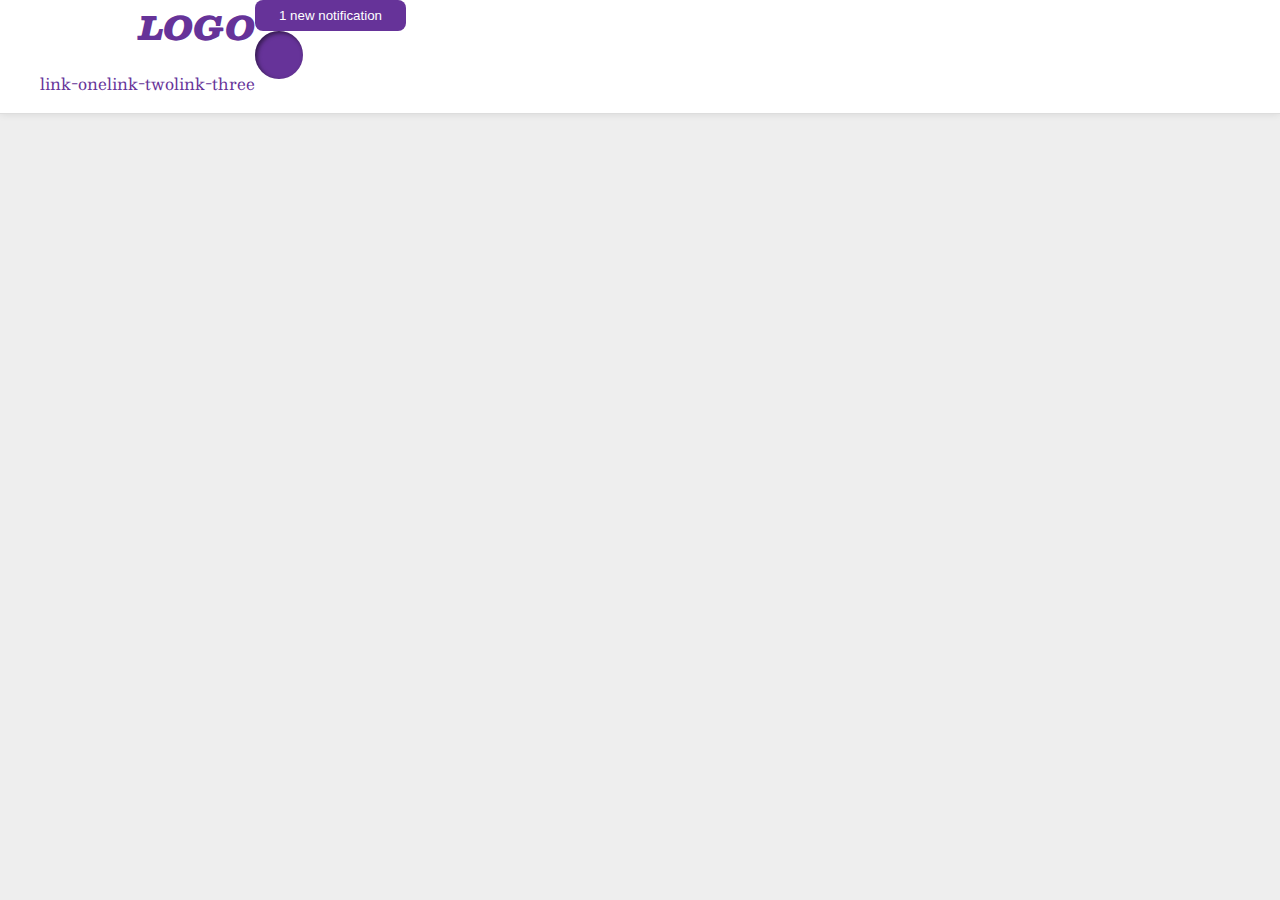
<file: flex/03-flex-header-2/index.html>
<!DOCTYPE html>
<html lang="en">
  <head>
    <meta charset="UTF-8">
    <meta http-equiv="X-UA-Compatible" content="IE=edge">
    <meta name="viewport" content="width=device-width, initial-scale=1.0">
    <title>Flex Header 2</title>
    <link rel="stylesheet" href="style.css">
  </head>
  <body>
    <div class="header">
      <!-- Here is the first group that affects the alignment of the logo and links in relation to the pfp -->
      <div class="left">
        <div class="logo">
          LOGO
        </div>
        <ul class="links">
            <li><a href="https://google.com">link-one</a></li>
            <li><a href="https://google.com">link-two</a></li>
            <li><a href="https://google.com">link-three</a></li>
          </ul>
        </div>
        <!-- Next HTML tag for flexbox-->
        <div class="right">
      <button class="notifications">
        1 new notification
      </button>
      <div class="profile-image"></div>
        </div>
      </div>
    </div>
  </body>
</html>
</file>
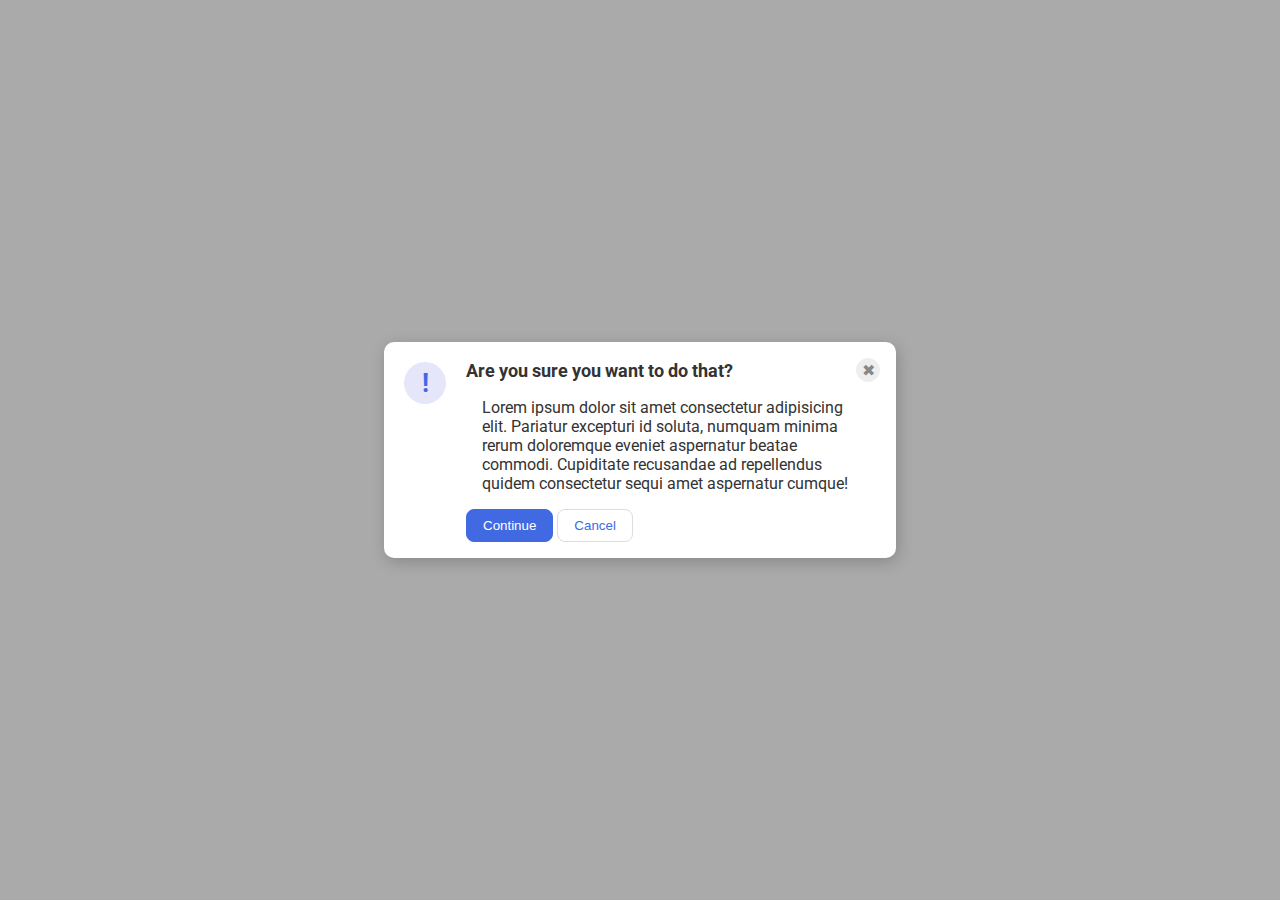
<file: flex/05-flex-modal/index.html>
<!DOCTYPE html>
<html lang="en">
  <head>
    <meta charset="UTF-8">
    <meta http-equiv="X-UA-Compatible" content="IE=edge">
    <meta name="viewport" content="width=device-width, initial-scale=1.0">
    <link rel="stylesheet" href="style.css">
    <title>Modal</title>
  </head>
  <body>
    <div class="modal">
      <div class="icon">!</div>
        <div class="main-container">
            <div class="header">Are you sure you want to do that?
            <button class="close-button">✖</button>
          </div>
            <div class="text">Lorem ipsum dolor sit amet consectetur adipisicing elit. Pariatur excepturi id soluta, numquam minima rerum doloremque eveniet aspernatur beatae commodi. Cupiditate recusandae ad repellendus quidem consectetur sequi amet aspernatur cumque!</div>
            <button class="continue">Continue</button>
            <button class="cancel">Cancel</button>
      </div>
    </div>
  </body>
</html>
</file>
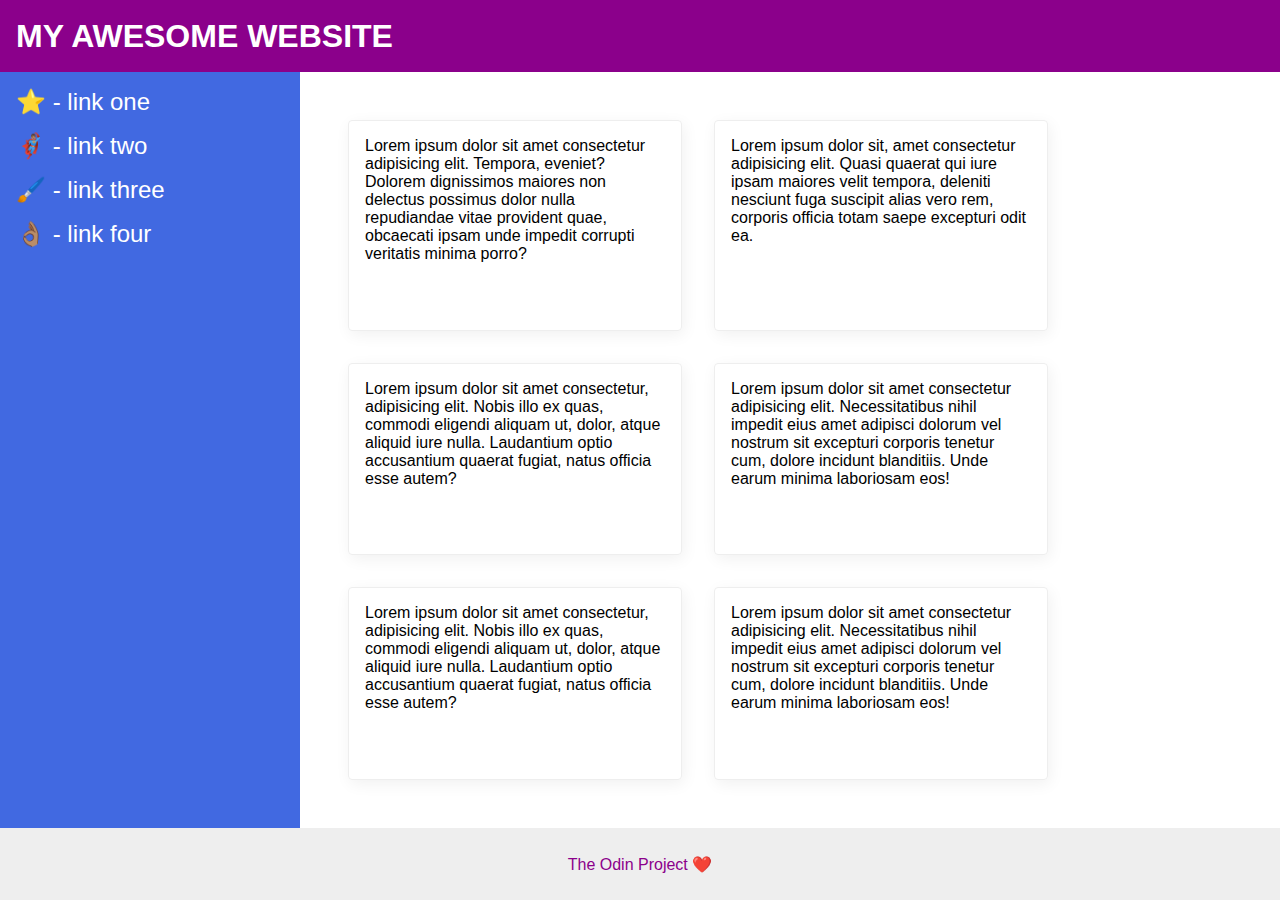
<file: flex/07-flex-layout-2/index.html>
<!DOCTYPE html>
<html lang="en">
  <head>
    <meta charset="UTF-8">
    <meta http-equiv="X-UA-Compatible" content="IE=edge">
    <meta name="viewport" content="width=device-width, initial-scale=1.0">
    <title>The Holy Grail</title>
    <link rel="stylesheet" href="style.css">
  </head>
  <body>
    <div class="header">
      MY AWESOME WEBSITE
    </div>
    
    <div class="sidecards">
    <div class="sidebar">
      <ul>
        <li><a href="#">⭐ - link one</a></li>
        <li><a href="#">🦸🏽‍♂️ - link two</a></li>
        <li><a href="#">🖌️ - link three</a></li>
        <li><a href="#">👌🏽 - link four</a></li>
      </ul>
    </div>

    <div class="cards">
    <div class="card">Lorem ipsum dolor sit amet consectetur adipisicing elit. Tempora, eveniet? Dolorem dignissimos maiores non delectus possimus dolor nulla repudiandae vitae provident quae, obcaecati ipsam unde impedit corrupti veritatis minima porro?</div>
    <div class="card">Lorem ipsum dolor sit, amet consectetur adipisicing elit. Quasi quaerat qui iure ipsam maiores velit tempora, deleniti nesciunt fuga suscipit alias vero rem, corporis officia totam saepe excepturi odit ea.</div>
    <div class="card">Lorem ipsum dolor sit amet consectetur, adipisicing elit. Nobis illo ex quas, commodi eligendi aliquam ut, dolor, atque aliquid iure nulla. Laudantium optio accusantium quaerat fugiat, natus officia esse autem?</div>
    <div class="card">Lorem ipsum dolor sit amet consectetur adipisicing elit. Necessitatibus nihil impedit eius amet adipisci dolorum vel nostrum sit excepturi corporis tenetur cum, dolore incidunt blanditiis. Unde earum minima laboriosam eos!</div>
    <div class="card">Lorem ipsum dolor sit amet consectetur, adipisicing elit. Nobis illo ex quas, commodi eligendi aliquam ut, dolor, atque aliquid iure nulla. Laudantium optio accusantium quaerat fugiat, natus officia esse autem?</div>
    <div class="card">Lorem ipsum dolor sit amet consectetur adipisicing elit. Necessitatibus nihil impedit eius amet adipisci dolorum vel nostrum sit excepturi corporis tenetur cum, dolore incidunt blanditiis. Unde earum minima laboriosam eos!</div>
    </div>
  </div>

    <div class="footer">
      The Odin Project ❤️
    </div>
  </body>
</html>
</file>
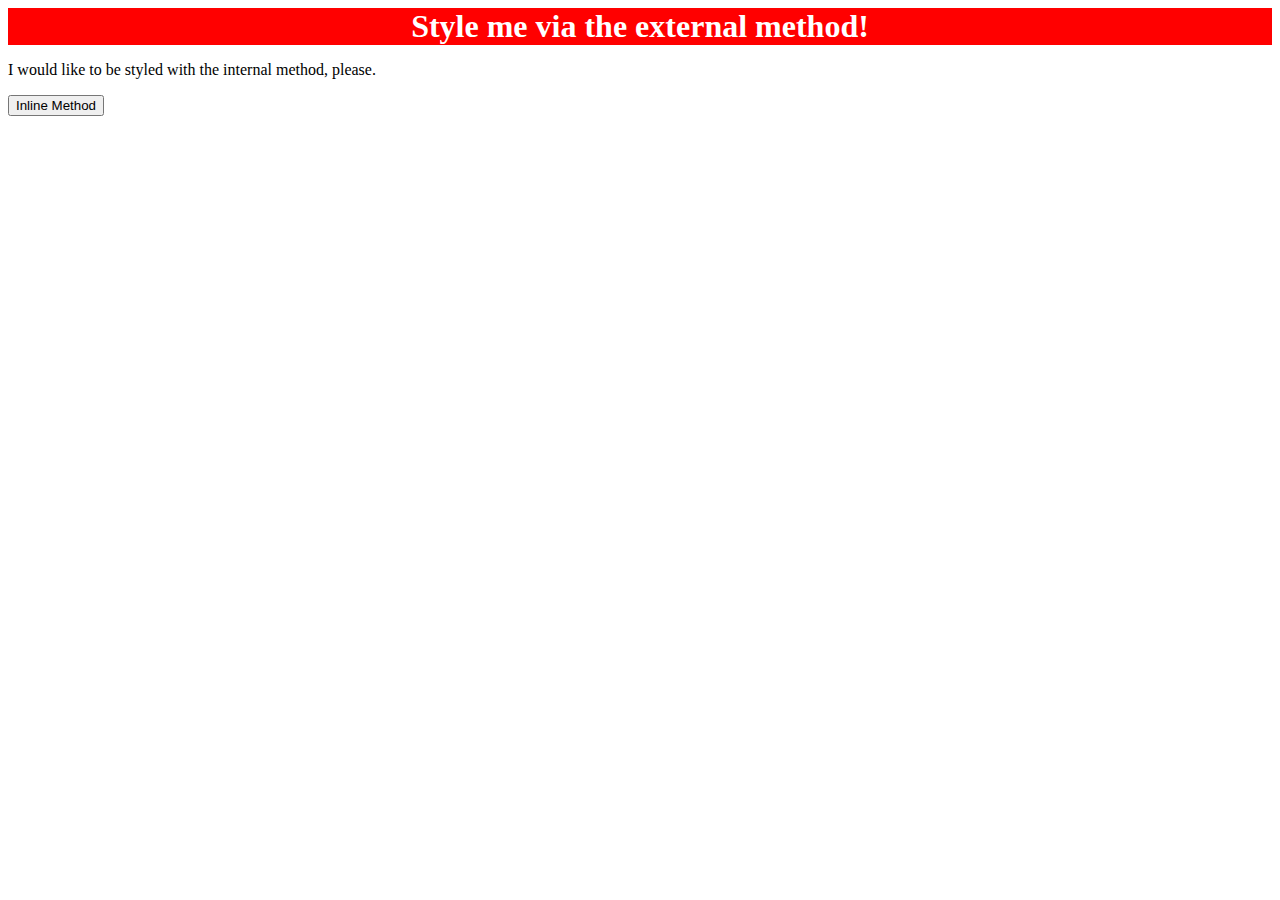
<file: foundations/01-css-methods/index.html>
<!DOCTYPE html>
<html lang="en">
  <head>
    <link rel="stylesheet" href="styles.css">
    <meta charset="UTF-8">
    <meta http-equiv="X-UA-Compatible" content="IE=edge">
    <meta name="viewport" content="width=device-width, initial-scale=1.0">
    <title>Methods for Adding CSS</title>
  </head>
  <body>
    <div>Style me via the external method!</div>
    <p>I would like to be styled with the internal method, please.</p>
    <button>Inline Method</button>
  </body>
</html>
</file>
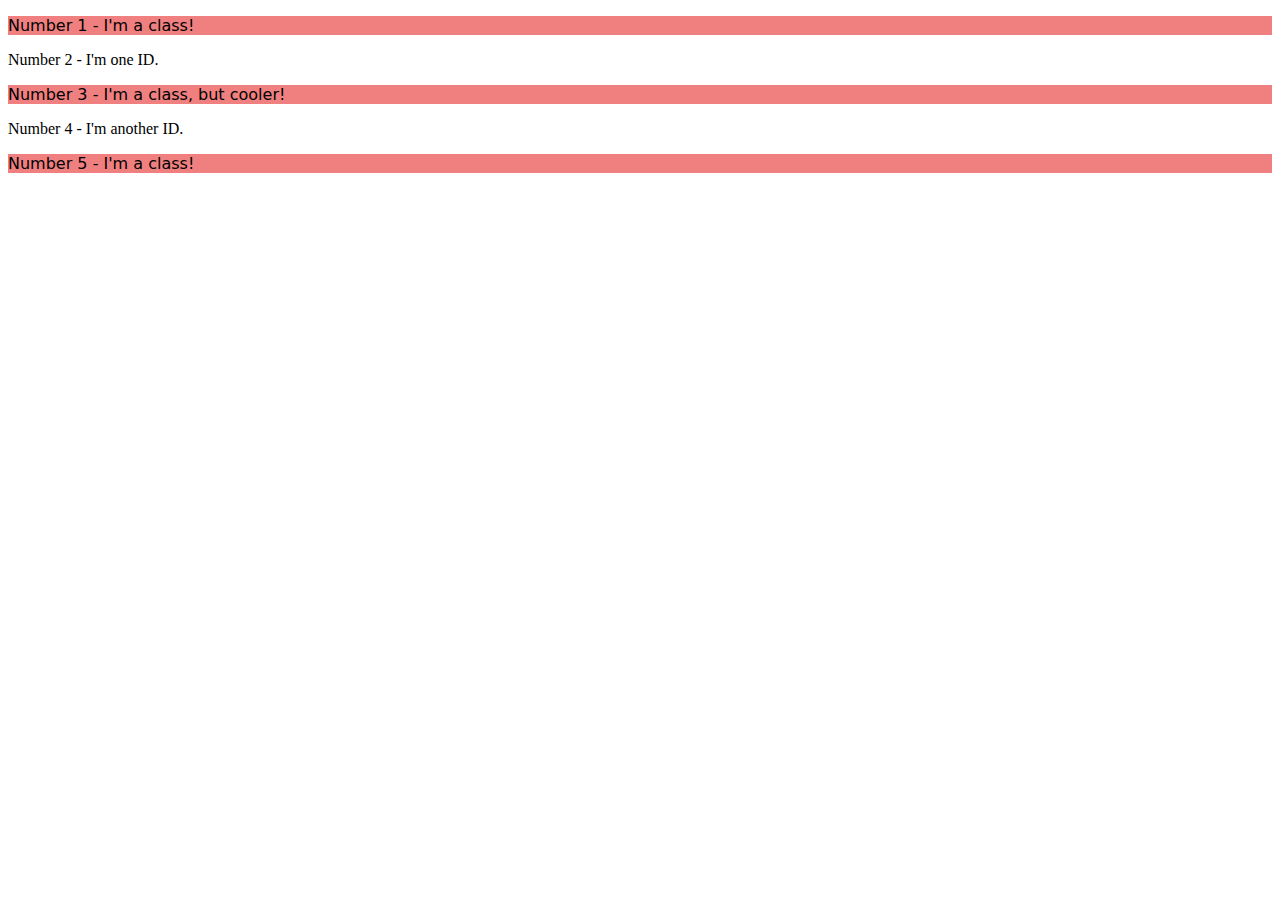
<file: foundations/02-class-id-selectors/index.html>
<!DOCTYPE html>
<html lang="en">
  <head>
    <meta charset="UTF-8">
    <meta http-equiv="X-UA-Compatible" content="IE=edge">
    <meta name="viewport" content="width=device-width, initial-scale=1.0">
    <title>Class and ID Selectors</title>
    <link rel="stylesheet" href="style.css">
  </head>
  <body>
    <p class="odd">Number 1 - I'm a class!</p>
    <div>Number 2 - I'm one ID.</div>
    <p class="odd">Number 3 - I'm a class, but cooler!</p>
    <div>Number 4 - I'm another ID.</div>
    <p class="odd">Number 5 - I'm a class!</p>
  </body>
</html>
</file>
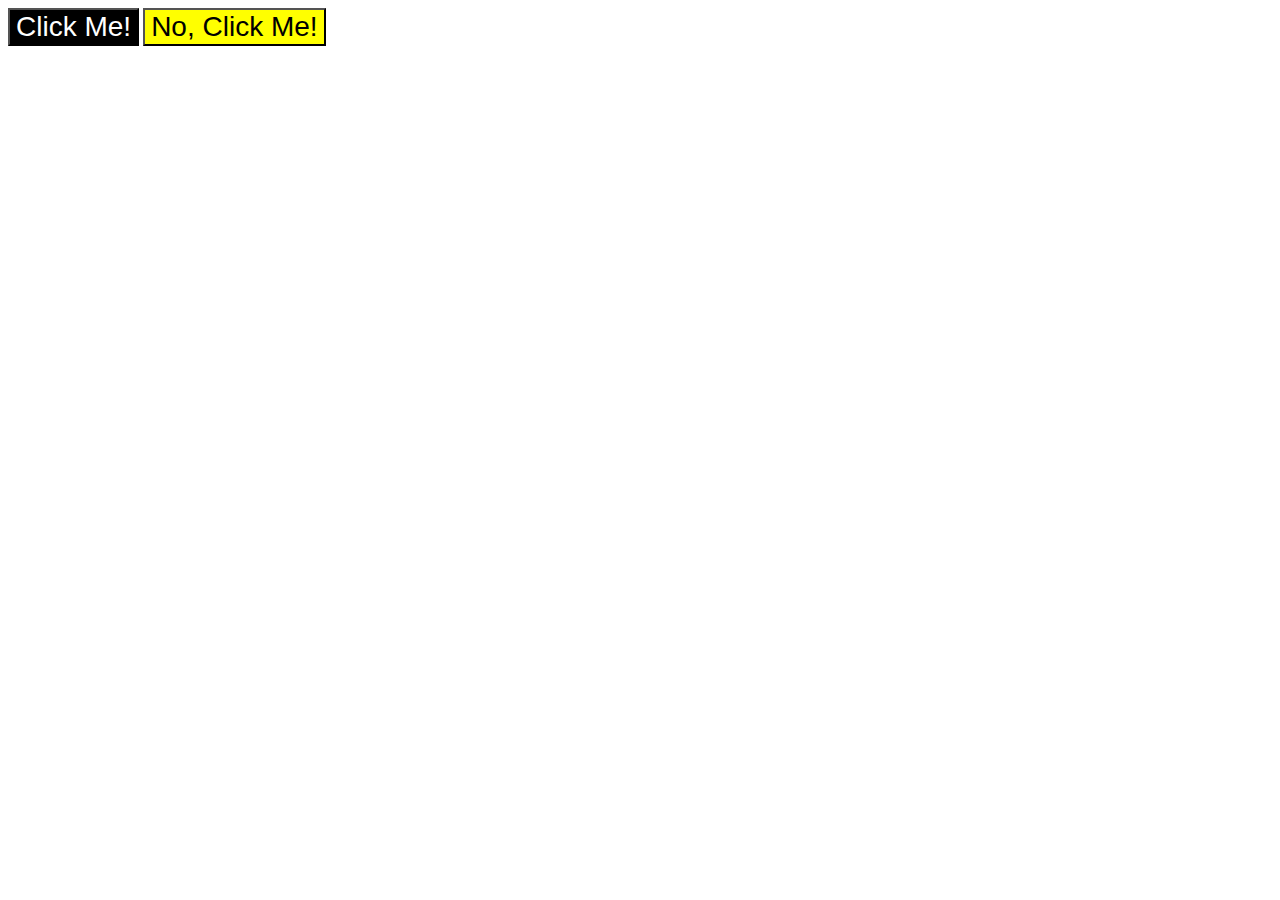
<file: foundations/03-grouping-selectors/index.html>
<!DOCTYPE html>
<html lang="en">
  <head>
    <meta charset="UTF-8">
    <meta http-equiv="X-UA-Compatible" content="IE=edge">
    <meta name="viewport" content="width=device-width, initial-scale=1.0">
    <title>Grouping Selectors</title>
    <link rel="stylesheet" href="style.css">
  </head>
  <body>
    <button class="one">Click Me!</button>
    <button class="two">No, Click Me!</button>
  </body>
</html>
</file>
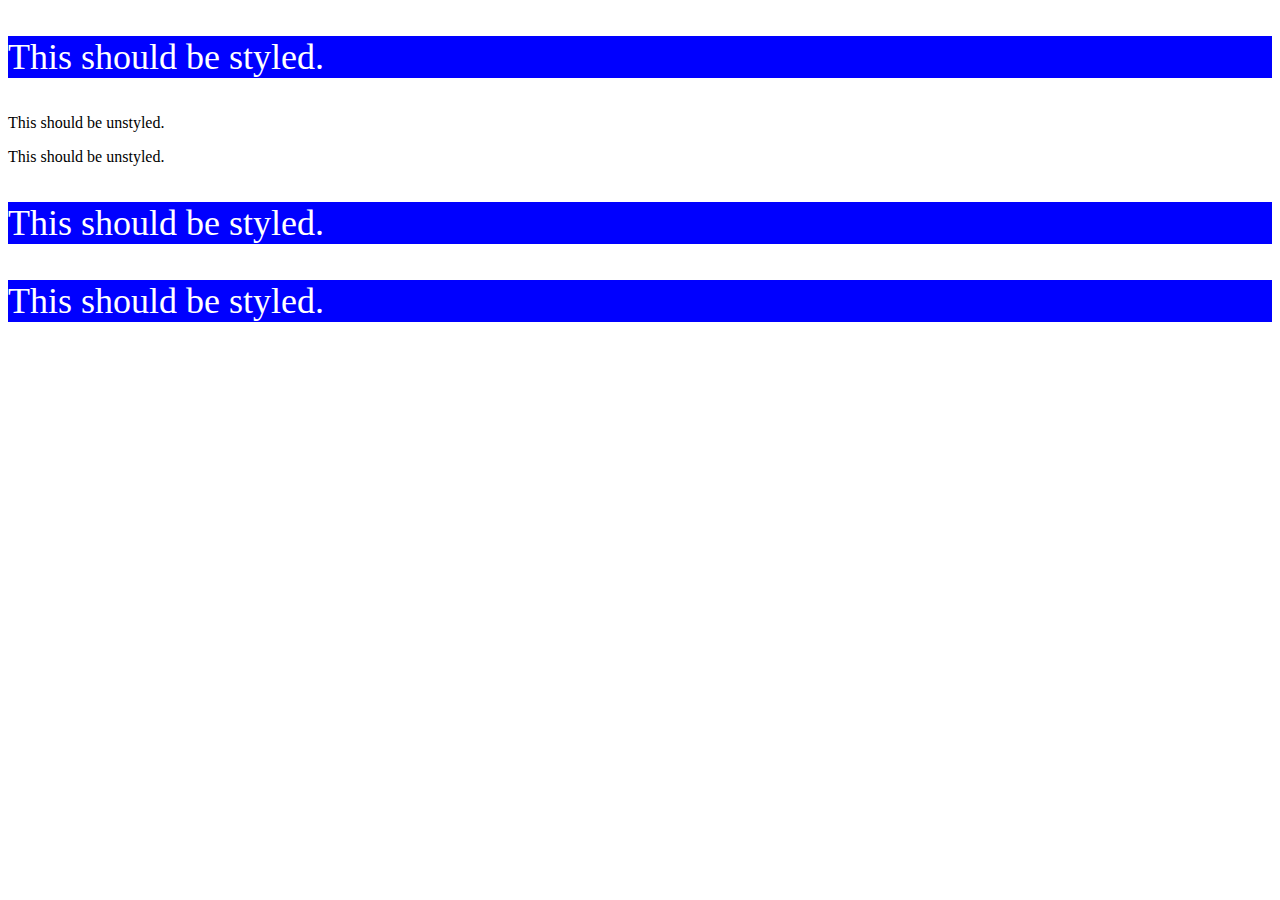
<file: foundations/05-descendant-combinator/index.html>
<!DOCTYPE html>
<html lang="en">
  <head>
    <meta charset="UTF-8">
    <meta http-equiv="X-UA-Compatible" content="IE=edge">
    <meta name="viewport" content="width=device-width, initial-scale=1.0">
    <title>Descendant Combinator</title>
    <link rel="stylesheet" href="style.css">
  </head>
  <body>
    <div class="container">
      <p class="text">This should be styled.</p>
    </div>

    <!-- Only the subsections of div should have a style-->

    <p class="text">This should be unstyled.</p>
    <p class="text">This should be unstyled.</p>
    <div class="container">
      <p class="text">This should be styled.</p>
      <p class="text">This should be styled.</p>
    </div>
  </body>
</html>
</file>
<file: flex/03-flex-header-2/style.css>
/* this is some magical font-importing.  
you'll learn about it later. */
@import url('https://fonts.googleapis.com/css2?family=Besley:ital,wght@0,400;1,900&display=swap');

body {
  margin: 0;
  background: #eee;
  font-family: Besley, serif;
}

.header {
  background: white;
  border-bottom: 1px solid #ddd;
  box-shadow: 0 0 8px rgba(0,0,0,.1);
  display: flex;
  justify-content: flex-start;
}

.profile-image {
  background: rebeccapurple;
  box-shadow: inset 2px 2px 4px rgba(0,0,0,.5);
  border-radius: 50%;
  width: 48px;
  height: 48px;
}

.logo {
  color: rebeccapurple;
  font-size: 32px;
  font-weight: 900;
  font-style: italic;
  display: flex;
  justify-content: end;
}

button {
  border: none;
  border-radius: 8px;
  background: rebeccapurple;
  color: white;
  padding: 8px 24px;
}

a {
  /* this removes the line under our links */
  text-decoration: none;
  color: rebeccapurple;
}

ul {
  list-style-type: none;
  display: flex;
  justify-content: flex-start;
}
</file>
<file: flex/05-flex-modal/style.css>
@import url('https://fonts.googleapis.com/css2?family=Roboto:wght@400;700&display=swap');

html, body {
  height: 100%;
}

body {
  font-family: Roboto, sans-serif;
  margin: 0;
  background: #aaa;
  color: #333;
  /* I'll give you this one for free lol */
  display: flex;
  align-items: center;
  justify-content: center;
}

.modal {
  background: white;
  width: 480px;
  border-radius: 10px;
  box-shadow: 2px 4px 16px rgba(0,0,0,.2);
  display: flex;
  padding: 16px;
  gap: 16px;
}

.icon {
  color: royalblue;
  font-size: 26px;
  margin: 4px;
  font-weight: 700;
  background: lavender;
  width: 42px;
  height: 42px;
  border-radius: 50%;
  display: flex;
  align-items: center;
  justify-content: center;
  flex-shrink: 0;
}

.close-button {
  background: #eee;
  border-radius: 50%;
  color: #888;
  font-weight: 400;
  font-size: 16px;
  height: 24px;
  width: 24px;
  display: flex;
  align-items: center;
  justify-content: center;
  border: 1px solid #eee;
  padding: 0;
}

button {
  cursor: pointer;
  padding: 8px 16px;
  border-radius: 8px;
}

button.continue {
  background: royalblue;
  border: 1px solid royalblue;
  color: white;
}

button.cancel {
  background: white;
  border: 1px solid #ddd;
  color: royalblue;
}

.header {
  display: flex;
  justify-content: space-between;
  align-items: center;
  font-weight: bold;
  margin-bottom: 8px;
  font-size: 18px;
}

.text {
  margin: 16px;
}
</file>
<file: flex/07-flex-layout-2/style.css>
body {
  font-family: -apple-system, BlinkMacSystemFont, 'Segoe UI', Roboto, Oxygen, Ubuntu, Cantarell, 'Open Sans', 'Helvetica Neue', sans-serif;
  margin: 0;
  min-height: 100vh;
  display: flex;
  flex-direction: column;
}

ul {
  list-style-type: none;
  padding: 0;
  margin: 0;
}

li {
  margin-bottom: 16px;
}

a {
  text-decoration: none;
  color: white;
  font-size: 24px;
}

.header {
  height: 72px;
  background: darkmagenta;
  color: white;
  font-size: 32px;
  padding: 0 16px;
  display: flex;
  font-weight: 900;
  align-items: center;
  justify-content: flex-start;
}

.footer {
  height: 72px;
  background: #eee;
  color: darkmagenta;
  display: flex;
  align-items: center;
  justify-content: center;
}

.sidebar {
  width: 300px;
  background: royalblue;
  box-sizing: border-box;
  font-size: 24px;
  padding: 16px;
  flex-shrink: 0
}

.card {
  border: 1px solid #eee;
  box-shadow: 2px 4px 16px rgba(0,0,0,.06);
  border-radius: 4px;
  padding: 16px;
  width: 300px;
}

.cards {
  display: flex;
  flex-wrap: wrap;
  gap: 32px;
  padding: 48px;
}

.sidecards {
  display: flex;
  flex: 1;
}
</file>
<file: foundations/01-css-methods/styles.css>
div {
    color: white;
    background-color: red;
    font-size: 32px;
    text-align: center;
    font-weight: bold;
}
</file>
<file: foundations/02-class-id-selectors/style.css>
.odd {
    background-color: lightcoral;
    font-family: Verdana, DejaVu Sans, sans-serif;   
}
</file>
<file: foundations/03-grouping-selectors/style.css>
.one,
.two {
    font-size: 28px;
    font-family: Helvetica, Times Nww Roman, sans-serif;
}



.one {
    color: white;
    background-color: black;
}

.two {
    background-color: yellow;
}
</file>
<file: foundations/05-descendant-combinator/style.css>
.container .text {
    font-size: 36px;
    background-color: blue;
    color: white;
}
</file>
